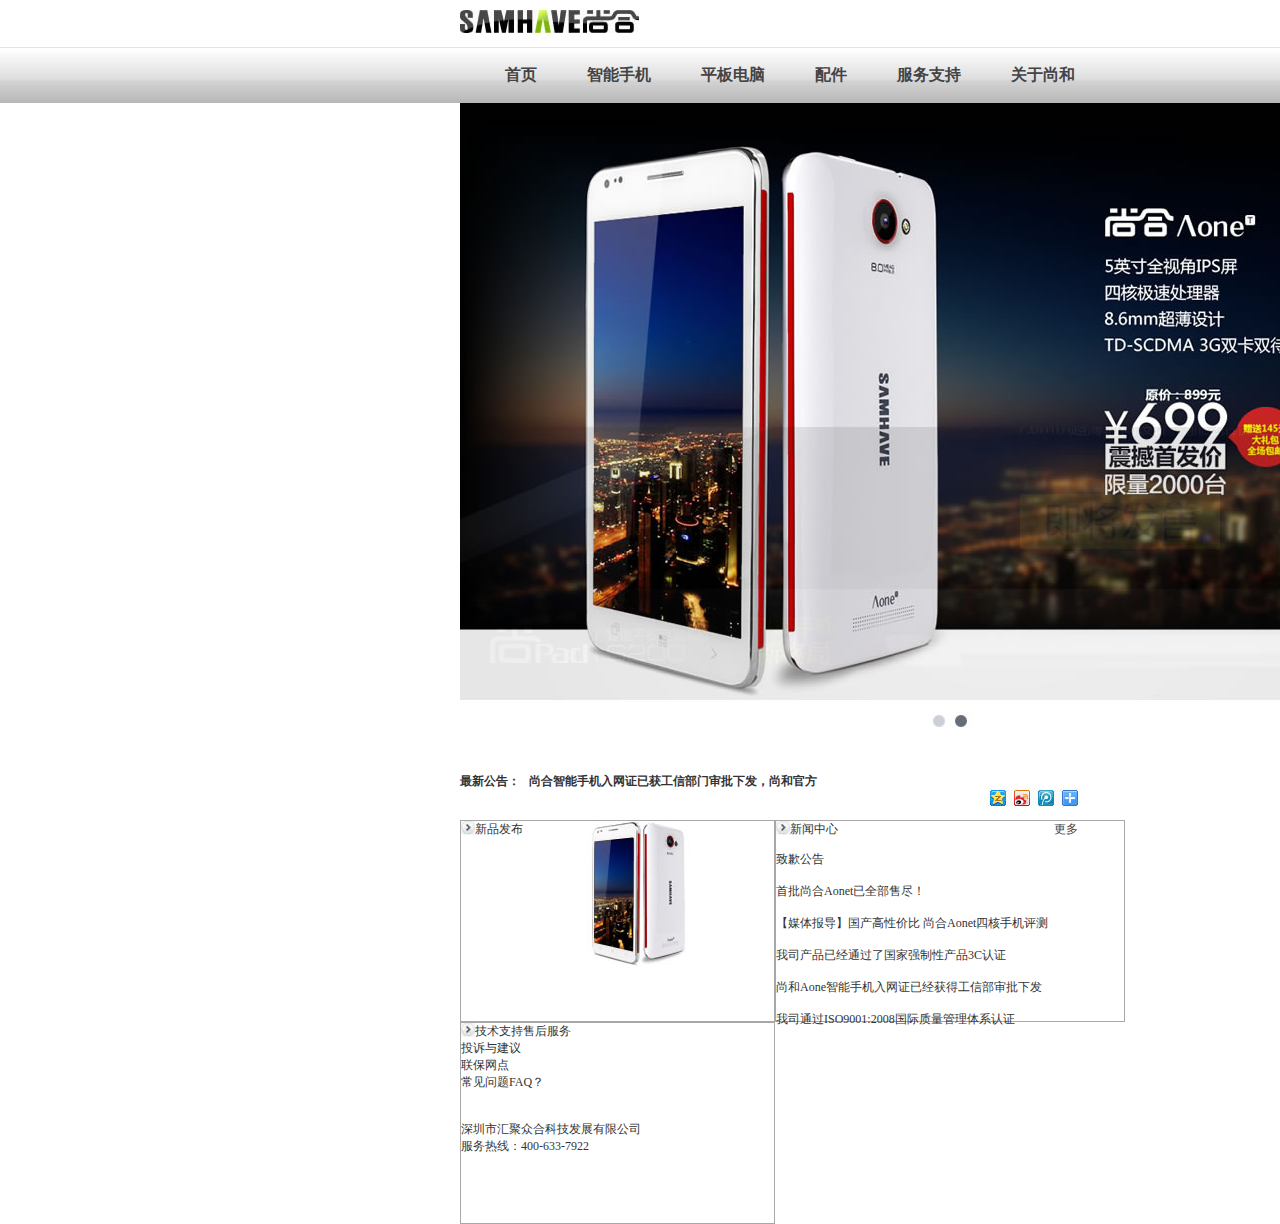
<file: SH/index.html>
<!DOCTYPE html>
<html lang="en">

<head>
    <meta charset="UTF-8">
    <meta name="viewport" content="width=device-width, initial-scale=1.0">
    <meta http-equiv="X-UA-Compatible" content="ie=edge">
    <title>Document</title>
    <link rel="stylesheet" href="reset.css">
    <link rel="stylesheet" href="index.css">
</head>

<body>
    <div class="index-ctn">
        <div class="header clearfix">
            <div class="hdr-logo"><img src="img/logo.jpg" alt=""></div>
            <div class="hdr-dv1"><span class="hdr-sp1"></span>
                <span class="hdr-sp2"></span></div>
            <div class=hdr-nav>
                <ul class="ul1 clearfix">
                    <li><a href="">首页</a></li>
                    <li><a href="">智能手机</a></li>
                    <li><a href="">平板电脑</a></li>
                    <li><a href="">配件</a></li>
                    <li><a href="">服务支持</a></li>
                    <li><a href="">关于尚和</a></li>
                </ul>
            </div>
        </div>
        <div class="main">
            <div class="mn-img">
                <img src="img/banner.jpg" alt="">
            </div>
            <div class="mn-2">
                <div class="mn2-dv1 clearfix"><span
                        class="mn2-sp1">最新公告：&nbsp;&nbsp;&nbsp;尚合智能手机入网证已获工信部门审批下发，尚和官方</span>
                    <span class="mn2-sp2"></span>
                </div>
            </div>
            <div class="mn-3 clearfix ">
                <div class="mn3-dv1 clearfix">
                    <span class="dv1-sp2"></span>
                    <span>新品发布</span>
                    <span></span>
                    <div> <img src="img/product_pic1.jpg" alt=""></div>
                    <span></span>
                </div>
                <div class="mn3-dv2 clearfix">
                    <span class="dv2-sp1"></span>
                    <span>新闻中心&nbsp;&nbsp;&nbsp;&nbsp;&nbsp;&nbsp;&nbsp;&nbsp;&nbsp;&nbsp;&nbsp;&nbsp;&nbsp;&nbsp;&nbsp;&nbsp;&nbsp;&nbsp;&nbsp;&nbsp;&nbsp;&nbsp;&nbsp;&nbsp;&nbsp;&nbsp;&nbsp;&nbsp;&nbsp;&nbsp;&nbsp;&nbsp;&nbsp;&nbsp;&nbsp;&nbsp;&nbsp;&nbsp;&nbsp;&nbsp;&nbsp;&nbsp;&nbsp;&nbsp;&nbsp;&nbsp;&nbsp;&nbsp;&nbsp;&nbsp;&nbsp;&nbsp;&nbsp;&nbsp;&nbsp;&nbsp;&nbsp;&nbsp;&nbsp;&nbsp;&nbsp;&nbsp;&nbsp;&nbsp;&nbsp;&nbsp;&nbsp;&nbsp;&nbsp;&nbsp;&nbsp;&nbsp;<a
                            href="">更多</a></span>
                    <br>
                    <br>
                    <div>致歉公告</div>
                    <br>
                    <ul>
                        <li>首批尚合Aonet已全部售尽！</li>
                        <br>
                        <li>【媒体报导】国产高性价比 尚合Aonet四核手机评测</li>
                        <br>
                        <li>我司产品已经通过了国家强制性产品3C认证</li>
                        <br>
                        <li>尚和Aone智能手机入网证已经获得工信部审批下发</li>
                        <br>
                        <li>我司通过ISO9001:2008国际质量管理体系认证</li>
                        <li></li>
                    </ul>
                </div>
                <div class="mn3-dv3 clearfix">
                    <span class="dv3-sp1"></span>
                    <span>技术支持</span>
                    <ul>
                        <li>售后服务</li>
                        <li>投诉与建议</li>
                        <li>联保网点</li>
                        <li>常见问题FAQ？</li>
                    </ul>
                    <br>
                    <br>
                    <div>深圳市汇聚众合科技发展有限公司<br>服务热线：400-633-7922</div>
                </div>
            </div>
        </div>
    </div>
    <div class="footer"></div>
    </div>
</body>

</html>
</file>
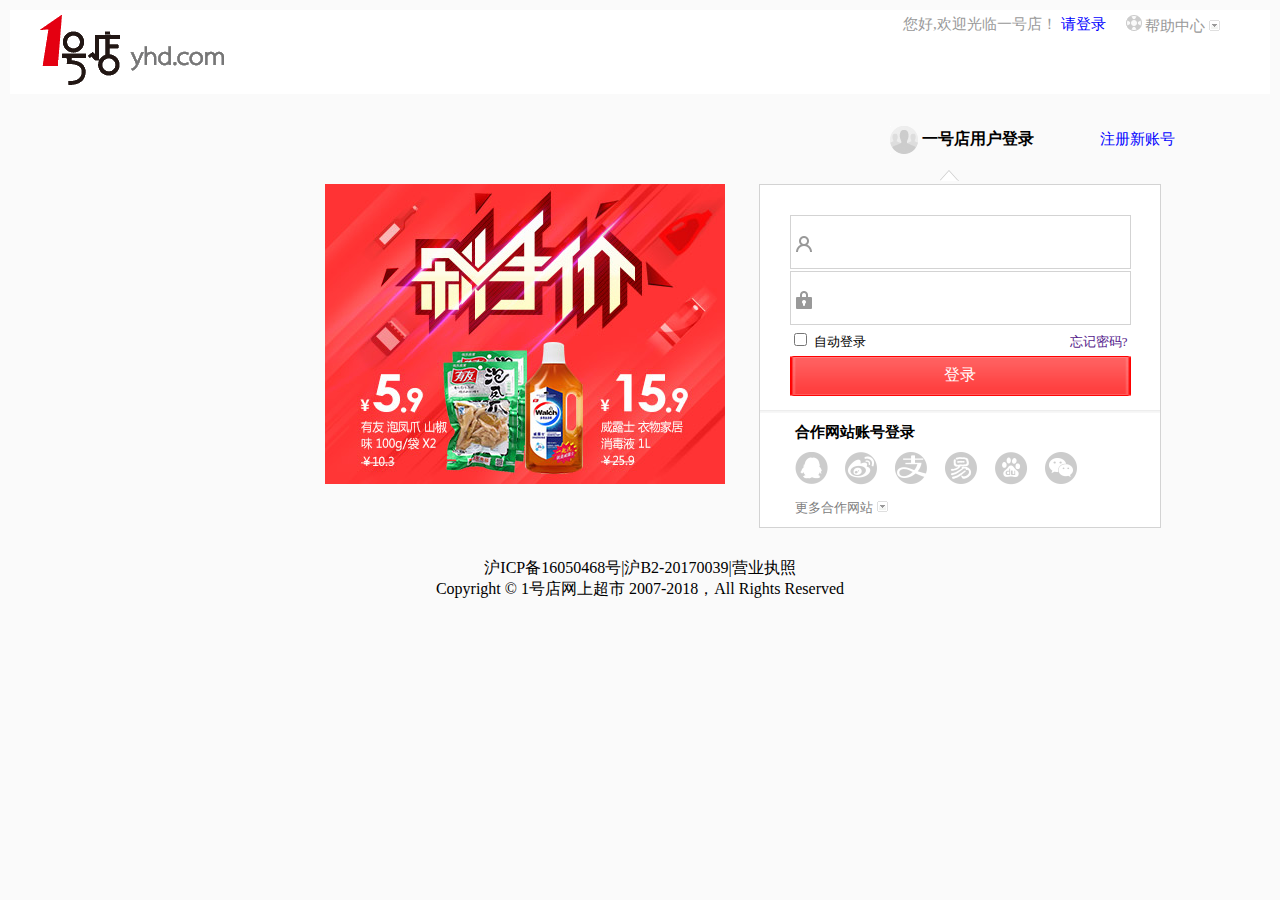
<file: 16软工林浩yhd/homewoork1.html>
<!DOCTYPE html>
<html lang="en">

<head>
    <meta charset="UTF-8">
    <meta name="viewport" content="width=device-width, initial-scale=1.0">
    <meta http-equiv="X-UA-Compatible" content="ie=edge">
    <title>day06作业1,1号店注册页</title>
    <link rel="stylesheet" href="./homework1.css">
</head>

<body>
    <div>
        <div class="box-head">
            <div>
                <div class="head-a"><img src="./03-1号店注册/img03.png" alt=""></div>
                <div class="head-b">
                    <img src="./03-1号店注册/img05.png" alt="">
                    帮助中心
                    <img src="./03-1号店注册/img06.png" alt="" srcset="">
                </div>
                <div class="head-c">
                    您好,欢迎光临一号店！
                    <a href="">请登录</a>
                </div>
            </div>
        </div>
        <div class="box-body">
            <div class="body-a">
                <img src="./03-1号店注册/img01.jpg" alt="" srcset="">
            </div>
            <div class="body-b">
                <div class="div1">
                    <span class="sp1">
                        <img src="./03-1号店注册/img07.png" alt="">
                        一号店用户登录
                    </span>
                    <span class="sp2"><a href="">注册新账号</a></span>
                </div>
                <div class="body-c">
                    <div class="div-a1">
                        <img src="./03-1号店注册/img08.png" alt="">
                    </div>
                    <div class="div-a2">
                        <div class="div-b1">
                            <div class="d1">
                                <img src="./03-1号店注册/img10.png" alt="">
                                <input type="text" name="" id="">
                            </div>
                            <div class="d2">
                                <img src="./03-1号店注册/img11.png" alt="">
                                <input type="password" name="" id="">
                            </div>
                        </div>
                        <div class="div-b2">
                            <div>
                                <input type="checkbox" name="" id="cbox">
                                <label for="cbox">自动登录</label>
                            </div>
                            <div class="d2">
                                <a href="">忘记密码?</a>
                            </div>
                        </div>
                        <div class="div-b3">
                            <a href="">登录</a>
                            <img src="./03-1号店注册/img12.png" alt="">
                        </div>
                    </div>
                    <div class="div-a3"></div>
                    <div class="div-a4">
                        <div class="d1">合作网站账号登录</div>
                        <div class="d2">
                            <img src="./03-1号店注册/img09.png" alt="">
                        </div>
                        <div class="d3">
                            更多合作网站
                            <img src="./03-1号店注册/img06.png" alt="">
                        </div>
                    </div>
                </div>
            </div>
        </div>
        <div class="box-bottom">
            <span class="sp1">
                沪ICP备16050468号|沪B2-20170039|营业执照
            </span>
            <span class="sp2">
                Copyright © 1号店网上超市 2007-2018，All Rights Reserved
            </span>
        </div>
    </div>
</body>

</html>
</file>
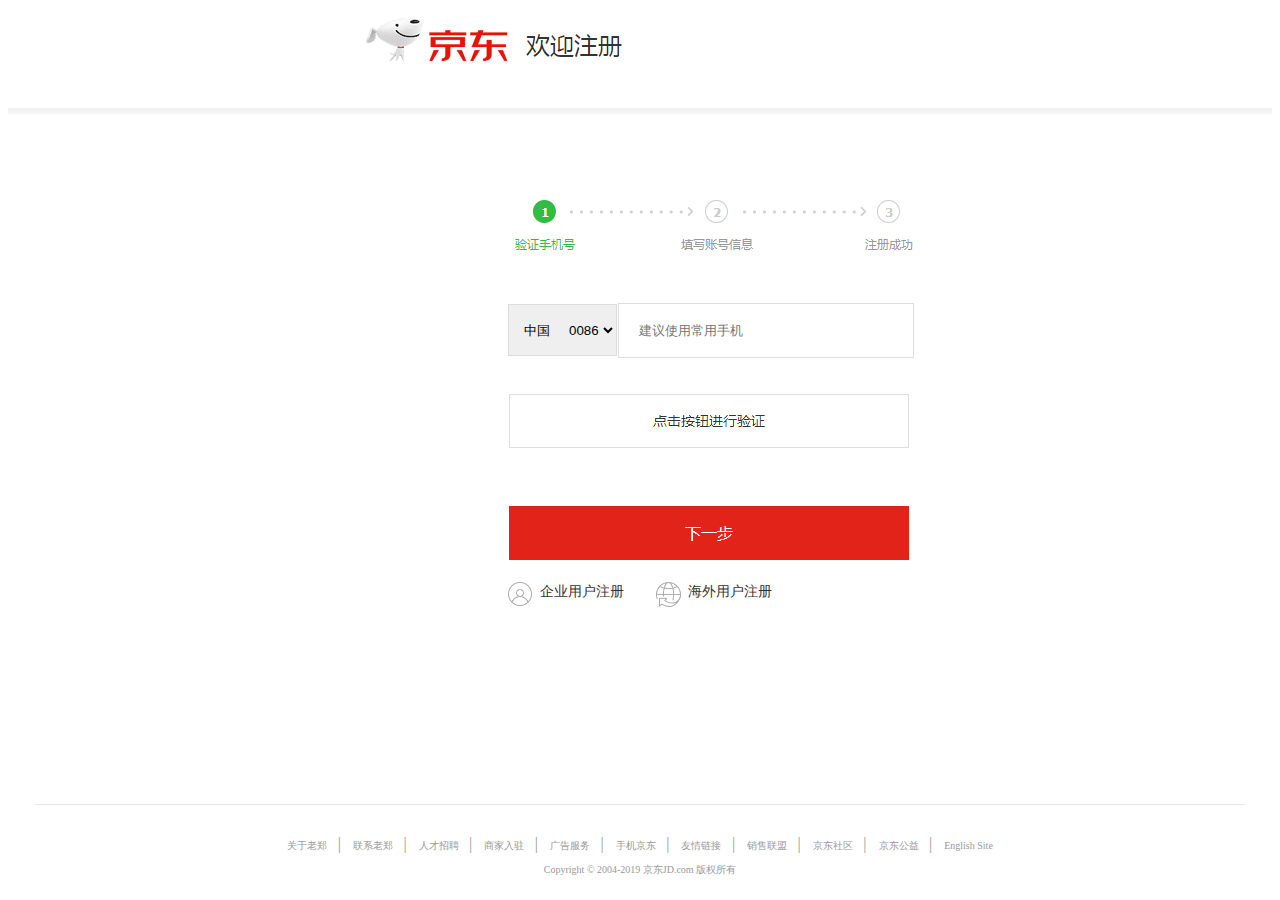
<file: register/register.html>
<!DOCTYPE html>
<html lang="en">
<head>
    <meta charset="UTF-8">
    <meta name="viewport" content="width=device-width, initial-scale=1.0">
    <meta http-equiv="X-UA-Compatible" content="ie=edge">
    <title>个人注册</title>
    <link rel="stylesheet" href="register.css">
</head>
<body>
    
      <div class="header">
        <div class="header-1 clearfix" >
         <a href="首页"><img src="./img/jdsy.png" alt=""></a>
        </div>
        <div class="dv1">
        已有账户？
         <a href="登录界面">请登录></a>
        </div>
    </div>
    <div class="yy"></div>
    <div class="box2">
        <div class="dv2">
            <img src="./img/bz.png" alt="">

        </div>
        <div class="box3">
            <div class="dv3">
                <select>
                    <option>中国台湾&nbsp;0886</option>
                    <option>中国香港&nbsp;0852</option>
                    <option>澳大利亚&nbsp;0061</option>
                    <option>&nbsp;&nbsp;&nbsp;美国&nbsp;&nbsp;&nbsp;&nbsp;&nbsp;0001</option>
                    <option>马来西亚&nbsp;0060</option>
                    <option selected="selected">&nbsp;&nbsp;&nbsp;中国&nbsp;&nbsp;&nbsp;&nbsp;&nbsp;0086</option>
                    
                </select>
                <input type="text" name="phone" id="" placeholder="     建议使用常用手机" style="color: #CCCCCC">
            </div>
            <div>
             <div class="dv4">
                <input type="image" src="./img/yz.png">
             </div>
            </div>
            <div class="next">
                <a  href=""></a>

            </div>
            <div class="dv5">
               <span class="dv5-span"><a href=""></a></span> 
               <span class="dv5-span1"><a href="" class="dv5-a">企业用户注册</a></span> 
               <span class="dv6-span"><a href=""></a></span> 
               <span class="dv6-span1"><a href="" class="dv6-a">海外用户注册</a></span> 
            </div>
        </div>
        <div class="box4">
                <div id="footer">
                        <div class="footer1">
                            <a href=""> 关于老郑 </a>|
                            <a href=""> 联系老郑 </a>|
                            <a href=""> 人才招聘 </a>|
                            <a href=""> 商家入驻 </a>|
                            <a href=""> 广告服务 </a>|
                            <a href=""> 手机京东 </a>|
                            <a href=""> 友情链接 </a>|
                            <a href=""> 销售联盟 </a>|
                            <a href=""> 京东社区 </a>|
                            <a href=""> 京东公益 </a>|
                            <a href=""> English Site </a>
        
                        </div>
                        <div class="footer2">Copyright © 2004-2019 京东JD.com 版权所有</div>
                    </div>
        </div>
    </div>
</div>
</body>
</html>
</file>
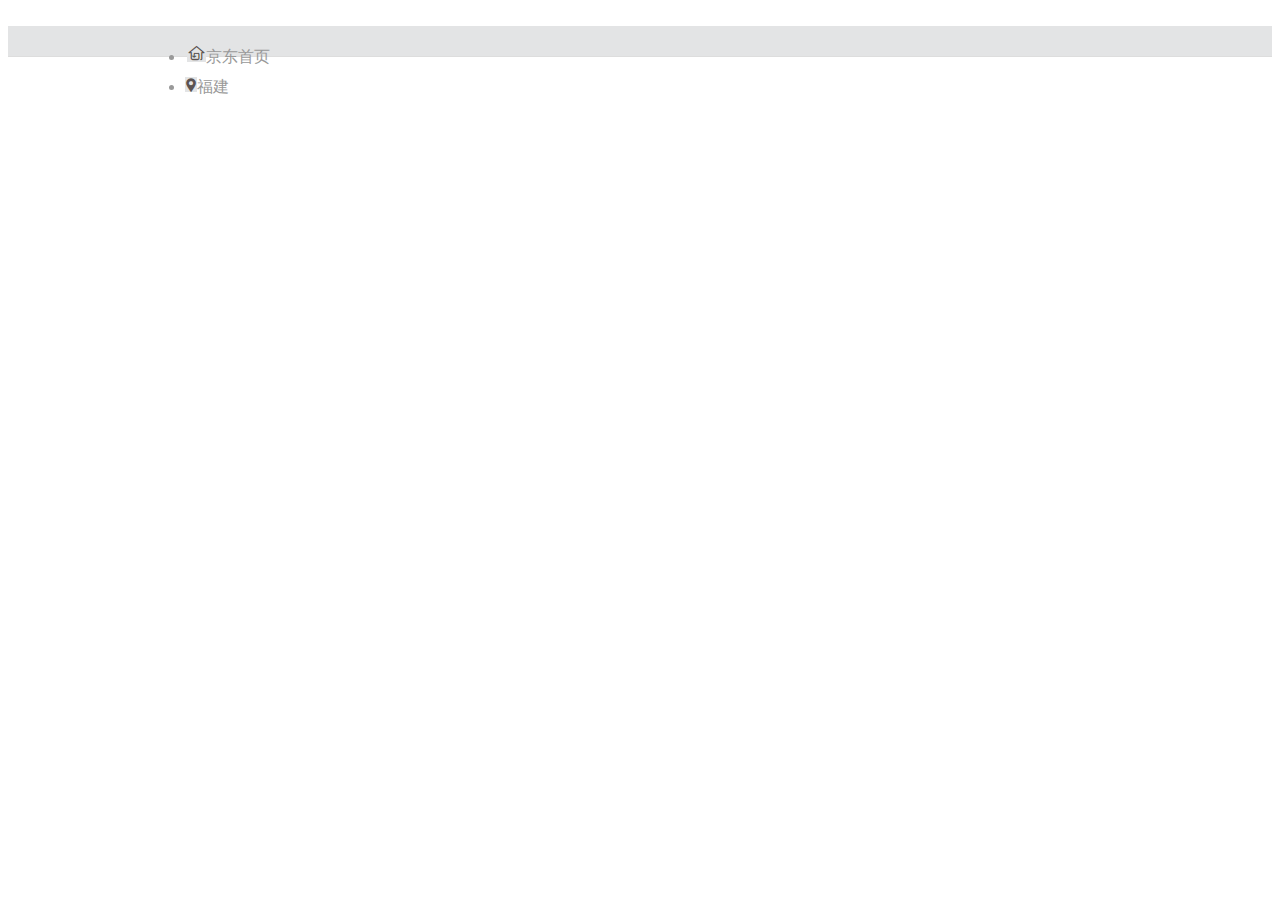
<file: Shopping car/shopping car.html>
<!DOCTYPE html>
<html lang="en">
<head>
    <meta charset="UTF-8">
    <meta name="viewport" content="width=device-width, initial-scale=1.0">
    <meta http-equiv="X-UA-Compatible" content="ie=edge">
    <title>我的购物车-京东商城</title>
    <link rel="stylesheet" href="shopping car.css">
  

</head>

<body>
<div class="header">
    <div class="header-1">
    <ul class="dv1">
        <li class="li1">
            <a href=""><img class="img1" src="./img/sy.png" alt="">京东首页</a>
        </li>
        <li class="li2">
            <a href=""><img src="./img/dw.png" alt="">福建</a>
        </li>
    </ul>
    </div>
</div>

</body>
</html>
</file>
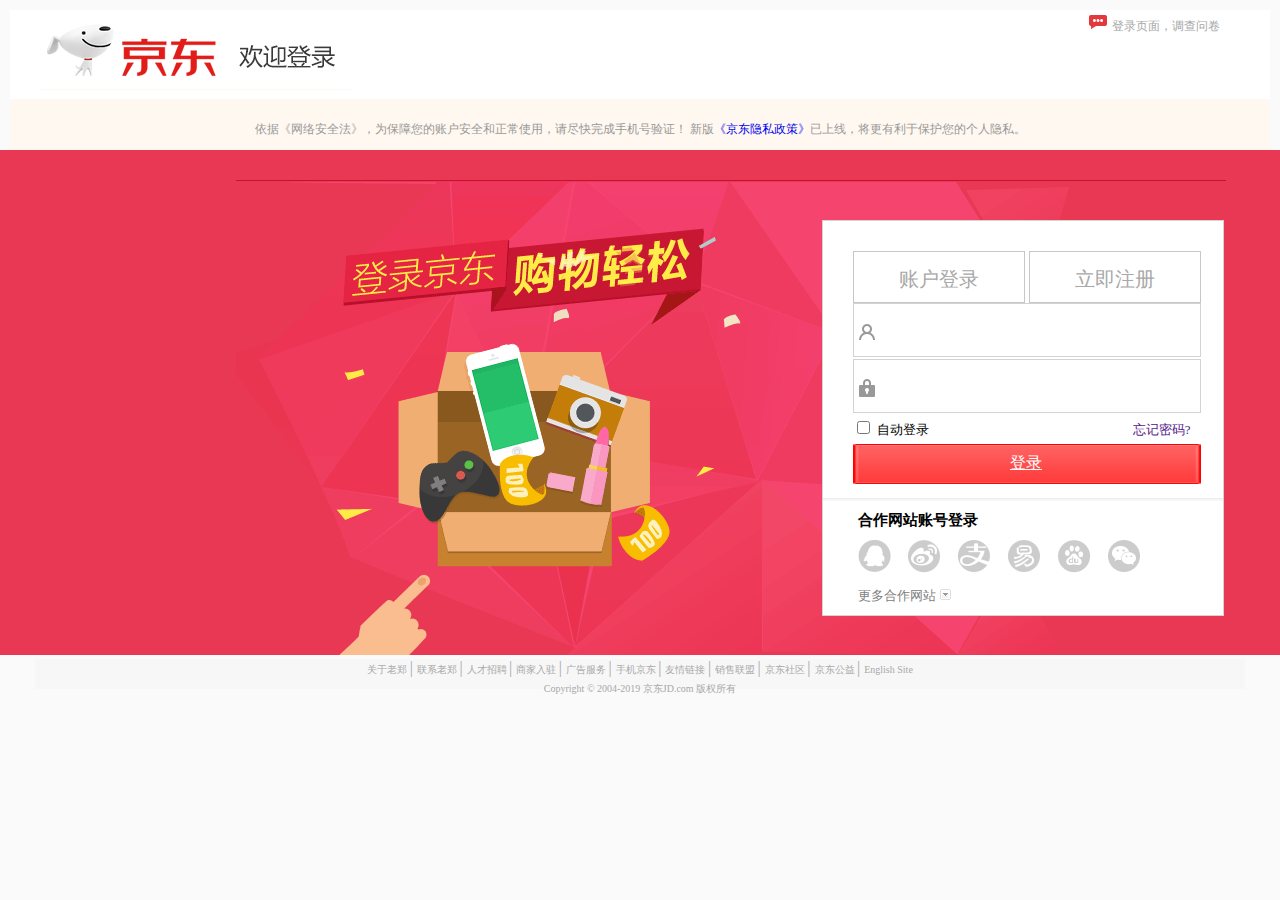
<file: 登录界面/Sign in.html>
<!DOCTYPE html>
<html lang="en">

<head>
    <meta charset="UTF-8">
    <meta name="viewport" content="width=device-width, initial-scale=1.0">
    <meta http-equiv="X-UA-Compatible" content="ie=edge">
    <title>京东-欢迎登录</title>
    <link rel="stylesheet" href="./Sign in.css">
</head>

<body>
    <div>
        <div class="box-head">
            <div>
                <div class="head-a"><img src="./登录界面/img03.png" alt=""></div>
                <div class="head-c">
                    <img src="./登录界面/qp.png" alt="">
                    <a href="">登录页面，调查问卷</a>
                </div>
            </div>
        </div>
    <div class="tips-wrapper">
        <div class="tips-inner">
            <div class="cont-wrapper">
                <i class="icon-tips"></i>
                <p>依据《网络安全法》，为保障您的账户安全和正常使用，请尽快完成手机号验证！ 新版<a href="https://about.jd.com/privacy/" class="black" target="_blank">《京东隐私政策》</a>已上线，将更有利于保护您的个人隐私。</p>
            </div>
        </div>
        <div class="login-banner" style="background-color: #e93854"></div>
    </div>
    
        <div class="box-body">
            
            <div class="body-a">
    
                <img src="./登录界面/bj.png" alt="" srcset="">
                
            </div>
            
            <div class="body-b">
                <div class="div1">
                    
                   
                </div>
                
                <div class="body-c">
                    
                    <div class="div-a2">
                        <div class="dic-a0"><a href="登录界面" >账户登录</a></div>
                        <div class="dic-a0"><a href="注册界面" >立即注册</a></div>
                        
                      
                        
                        <div class="div-b1">
                            <div class="d1">
                                <img src="./登录界面/img10.png" alt="">
                                <input type="text" name="" id="">
                            </div>
                            <div class="d2">
                                <img src="./登录界面/img11.png" alt="">
                                <input type="password" name="" id="">
                            </div>
                        </div>
                        <div class="div-b2">
                            <div>
                                <input type="checkbox" name="" id="cbox">
                                <label for="cbox">自动登录</label>
                            </div>
                            <div class="d2">
                                <a href="">忘记密码?</a>
                            </div>
                        </div>
                        <div class="div-b3">
                            <a href="">登录</a>
                            <img src="./登录界面/img12.png" alt="">
                        </div>
                    </div>
                    <div class="div-a3"></div>
                    <div class="div-a4">
                        <div class="d1">合作网站账号登录</div>
                        <div class="d2">
                            <img src="./登录界面/img09.png" alt="">
                        </div>
                        <div class="d3">
                            更多合作网站
                            <img src="./登录界面/img06.png" alt="">
                        </div>
                    </div>
                </div>
            </div>
        </div>
        <div class="w">
            <div id="footer">
                <div class="footer1">
                    <a href="">  关于老郑  </a>|
                    <a href="">  联系老郑  </a>|
                    <a href="">  人才招聘  </a>|
                    <a href="">  商家入驻  </a>|
                    <a href="">  广告服务  </a>|
                    <a href="">  手机京东  </a>|
                    <a href="">  友情链接  </a>|
                    <a href="">  销售联盟  </a>|
                    <a href="">  京东社区  </a>|
                    <a href="">  京东公益  </a>|
                    <a href="">  English Site  </a>
                    
                </div>
               <div class="footer2">Copyright © 2004-2019  京东JD.com 版权所有</div>
            </div>
        </div>
    </div>
</body>

</html>
</file>
<file: SH/index.css>
.index-ctn {
    width: 100%;
}

.hdr-logo {

    margin: 10px 460px;

}

.header div {

    float: left;

}

.hdr-dv1 {

    margin-left: 1460px;
}

.hdr-sp1 {
    width: 166px;
    height: 30px;
    background: url("img/arrow_l.jpg") no-repeat;
}

.hdr-sp2 {
    width: 32px;
    height: 30px;
    background: url("img/arrow_l.jpg") no-repeat;
}

.hdr-nav {
    width: 100%;
    height: 56px;
    background: url("img/nav_bg.jpg") repeat-x;

}

.ul1 {
    margin-left: 480px;
}

.ul1 li {
    float: left;
    margin: 0px auto;
}

.ul1 li a {
    display: block;
    font-size: 16px;
    font-weight: bold;
    line-height: 56px;
    text-align: center;
    padding: 0px 25px;
}

.mn-img {
    margin-left: 460px;
}

.mn-2 {

    margin-left: 460px;
}

.mn2-sp1 {
    font-weight: bold;
}

.mn2-dv1 {
    display: inline-block;
}

.mn2-dv1>span {
    float: left;
}

.mn2-sp2 {
    width: 88px;
    height: 16px;
    background: url("img/icon.jpg") no-repeat;
    margin-left: 530px;

}

.mn-3 {
    margin-top: 10px;
    margin-left: 460px;
}


.mn-3>div {
    float: left;
}



.mn3-dv1 {
    width: 313px;
    height: 200px;
    border: 1px solid rgb(168, 168, 168);
}

.mn3-dv1>span {
    float: left;
}

.dv1-sp2 {
    width: 14px;
    height: 14px;
    background: url("img/arrow.jpg") no-repeat;
}

.mn3-dv2>span {
    float: left;
}

.dv2-sp1 {
    width: 14px;
    height: 14px;
    background: url("img/arrow.jpg") no-repeat;
}


.mn3-dv3>span {
    float: left;
}

.dv3-sp1 {
    width: 14px;
    height: 14px;
    background: url("img/arrow.jpg") no-repeat;
}

.mn3-dv2 {
    width: 348px;
    height: 200px;
    border: 1px solid rgb(168, 168, 168);
}

.mn3-dv3 {
    width: 313px;
    height: 200px;
    border: 1px solid rgb(168, 168, 168);
}
</file>
<file: 16软工林浩yhd/homework1.css>
* {
    padding: 0 px;
    margin: 0 px;
}

table {
    border-collapse: collapse;
}

ul {
    list-style: none;
}

input {
    font-size: 15px;
    outline: none;
    border: none;
}

a {
    text-decoration: none;
}

body>div {
    position: absolute;
    top: 0px;
    left: 0px;
    right: 0px;
    bottom: 0px;
    background: rgb(250, 250, 250);
    padding: 10px;
}

.box-head {
    background: white;
    padding: 5px;
    padding-left: 10px;
    padding-right: 10px;
    min-width: 1200px;
}

.box-head>div {
    max-width: 1200px;
    margin: 0px auto;
}

.box-head .head-a {
    float: left;
}

.head-c,
.head-b {
    float: right;
    font-size: 15px;
    margin-right: 20px;
    color: rgb(153, 153, 153);
}

.head-c>a {
    color: blue;
    font-size: 15px;
}


.box-head:after {
    display: block;
    content: " ";
    visibility: hidden;
    clear: both;
    height: 0px;
}

.box-body {
    margin-top: 20px;
    margin-left: 25%;
    margin-right: 20%;
    max-width: 870px;
    min-width: 870px;
    position: relative;
}

.box-body>.body-a {
    display: inline-block;
    padding: 70px 0px;
}

.box-body>.body-b {
    position: absolute;
    top: 0px;
    bottom: 0px;
    right: 0px;
    left: 46%;
}

.body-b>.div1 {
    display: block;
    padding-top: 10px;
    padding-bottom: 10px;
    line-height: 30px;
}

.body-b>.div1 img {
    vertical-align: middle;
}

.body-b>.div1 .sp1 {
    float: left;
    margin-left: 35%;
    font-weight: bold;
}

.body-b>.div1 .sp2 {
    float: right;
    margin-right: 20px;
}

.body-b>.div1 .sp2>a {
    display: block;
    font-size: 15px;
    color: blue;
}

.body-b>.div1::after {
    display: block;
    content: " ";
    visibility: hidden;
    height: 0px;
    clear: both;
}

.body-c {
    max-width: 85%;
    margin: 20px auto;
    background: white;
    position: relative;
    z-index: 2;
    border: lightgray 1px solid;
}

.body-c>.div-a1 {
    position: absolute;
    display: inline-block;
    top: -18px;
    left: 45%;
    z-index: 3;
}

.body-c>.div-a2 {
    display: inline-block;
    widows: 100px;
    margin-top: 30px;
    margin-left: 5%;
    padding-left: 10px;
    padding-right: 5px;
}

.div-a2>.div-b1 div {
    border: lightgray 1px solid;
}

.div-a2>.div-b1 div:hover {
    border: rgb(153, 153, 153) 1px solid;
}

.div-a2>.div-b1 img {
    vertical-align: middle;
    margin-left: 5px;
    margin-right: 10px;
}

.div-a2>.div-b1 .d1 {
    margin-bottom: 2px;
}

.div-a2>.div-b1 input {
    width: 300px;
    height: 50px;
}

.div-b2 {
    padding-top: 5px;
    padding-bottom: 5px;
}

.div-b2 div {
    display: inline-block;
    font-size: 13px;
}

.div-b2>.d2 {
    margin-left: 200px;
}

.div-b3 {
    position: relative;
}

.div-b3 a {
    position: absolute;
    display: block;
    color: white;
    left: 45%;
    top: 20%;
}

.div-b3 img {
    width: 100%;
    height: 40px;
}

.div-a3 {
    height: 3px;
    background: url("./03-1号店注册/img04.png") repeat-x;
    margin-top: 10px;
}

.div-a4 {
    margin: 10px;
    padding-left: 25px;
}

.div-a4 div {
    margin-bottom: 10px;
}

.div-a4>.d1 {
    font-size: 15px;
    font-weight: bold;
}

.div-a4>.d3 {
    font-size: 13px;
    color: gray;
}

.box-bottom {
    min-width: 1200px;
}

.box-bottom span {
    display: block;
    text-align: center;
}
</file>
<file: register/register.css>
.header{
    height: 100px;
    width: 1920px;;
     
}





.header-1>a{
    padding: 25% 18%;
}
.header>.dv1{
    height: 14px;
    width: 144px;
    position: relative;
    font-size: 15px;
    float: right;
    margin-top: -1.5%;
    margin-right:20%; 
    color: #999; 
}
.dv1>a{
    color: red;
    text-decoration: none;
}
.dv1>a:hover{
    color: #E2231A;
    text-decoration:underline #E2231A;
}
.yy{
    height: 7px;
    width: 100%;
    background: url(./img/yy.png) repeat-x;
}
.box2{
    display: inline-block;
    width: 100%;
    height: 670px;
    
    
}
.box2>.dv2{
    position: relative;
    top: 10%;
    left: 39%;
    display: block;
    
}
.box3{
    max-width: 20.83%;
    margin: 100px auto;
    background: white;
    position: relative;
    z-index: 2;
 

}
.box3>.dv3{
    width: 401px;
    height: 53px;
    display: inline-block;
    
    
    
}
.box3>.dv3 select{
    display: block;
    width: 109px;
    height: 52px;
    border:  #DDDDDD 0.5px solid;
}
.box3>.dv3 input{
    position: relative;
    margin-top:-53px;  
    margin-left: 27.25%;
    display: block;
    width: 290px;
    height: 51px;
    border: #DDDDDD 0.5px solid;

}
.box3>.dv3:hover{
    border: #CCCCCC 0.5px solid;

}

.dv4{
    margin-top: 36px;
}
.dv4 input:hover{
    border: rgba(204, 204, 204, 0.685) 0.5px solid;
}
.box3>.dv3:focus{
    border: rgba(204, 204, 204, 0.685) 0.5px solid;
    
}
.next{
    margin: auto auto;
    margin-top: 52px;
}
.next a{
    display: block;
    width: 402px;
    height: 56px;
    background: url("./img/next.png") no-repeat center;
}
.next a:hover{
    background: url("./img/next2.png") no-repeat;
}
.dv5{
    position: relative;
}
.dv5-span a{
    display: block;
    width: 26px;
    height: 26px;
    background: url("./img/reg-icon.png") 0px -160px no-repeat;
    position: absolute;
    top: 20px;
    left: 0px;

}
.dv5-a{
    position: absolute;
    font-size: 14px;
    top: 22px;
    left: 32px;
    text-decoration: none;
    color: #333333;
}
.dv6-span a{
    display: block;
    width: 26px;
    height: 26px;
    background: url("./img/reg-icon.png") -40px -160px no-repeat;
    position: absolute;
    top: 20px;
    right: 90px;

}
.dv6-a{
    position: absolute;
    font-size: 14px;
    top: 22px;
    right: 0px;
    text-decoration: none;
    color: #333333;
}
.dv5 span a:hover{
    color: #E2231A;

}
.box4{
    margin: 243px auto;
    width: 1210px;
    height: 66px;
    border-top: 0.5px solid #E6E6E6; 
}
body{
	overflow-x: hidden;

}
.footer1 {
    margin-top:30px;  
    text-align: center;
    color: #999999;
}

.footer1 a {
    
    color: #999999;
    font-size: 10px;
    padding: 0px 8px;
    text-decoration: none;
}
.footer1 a:hover{
    text-decoration: underline solid #999999;
}

.footer2 {
    margin-top: 10px;
    text-align: center;
    color: #999999;
    font-size: 10px;
}
</file>
<file: Shopping car/shopping car.css>
.header{
    width: 100%;
    height: 30px;
    line-height: 30px;
    background: #e3e4e5;
    border-bottom: solid 1px #ddd;  
}
.header>.header-1{
    background: #e3e4e5;
    color: #999;
}
.header-1 {
    width: 990px;
    margin: 0 auto;
}
.header-1 .dv1{
  float: left;
}
.dv1>.li1{
    float: left;
    height: 30px;
    padding: 0 2px;
}
.li1>.img1{
    position: relative;
    display: inline;
    font-size: 16px;
    color: #5c5452;
    padding-right: 5px;
}
.li1 a,.li2 a{
    color: #999;
    text-decoration: none;
}
</file>
<file: 登录界面/Sign in.css>
* {
    padding: 0 px;
    margin: 0 px;
}

table {
    border-collapse: collapse;
}

ul {
    list-style: none;
}

input {
    font-size: 15px;
    outline: none;
    border: none;
}

.head-c a {
    text-decoration: none;
}
.d2 a{
    text-decoration: none;
}

body>div {
    position: absolute;
    top: 0px;
    left: 0px;
    right: 0px;
    bottom: 0px;
    background: rgb(250, 250, 250);
    padding: 10px;
}

.box-head {
    background: white;
    padding: 5px;
    padding-left: 10px;
    padding-right: 10px;
    min-width: 1200px;
}

.box-head>div {
    max-width: 1200px;
    margin: 0px auto;
}

.box-head .head-a {
    float: left;
}

.head-c,
.head-b {
    float: right;
    font-size: 15px;
    margin-right: 20px;
    color: rgb(153, 153, 153);
}

.head-c>a {
    
    color: rgb(168, 168, 168);
    font-size: 12px;
}
.box-body1{
    margin: 0px auto;
    width: 100%;
    height: 20px;
    background-color:#FFF8F0;
}
.body1-a{
    font-size: 6px;
    color: rgb(168, 168,168);
}
.box-head:after {
    display: block;
    content: " ";
    visibility: hidden;
    clear: both;
    height: 0px;
}
.tips-wrapper{
    color:#333;
    background:#fff8f0;
    width:100%;
    padding-top:10px;
    padding-bottom:10px;
    text-align:center;
    vertical-align:middle;
    color:#999;
    font-size:12px;
    display:inline-block;
    *display:inline;
}
.content .tips-wrapper .cont-wrapper{
    display:inline-block;
    *display:inline;
    width:90%}

.login-banner{
    position:absolute;
    left:0;
    text-outline: 252px;;
    width:100%;
    height:505px;
    background:#e93854}
.box-body {
    
    margin-top: 20px;
    margin-left: 30%;
    margin-right: 20%;
    max-width: 870px;
    min-width: 870px;
    position: relative;
}

.w{
    width:990px;
    margin:0 auto;
    width:1210px;
    height:30px;
    background:#F7F7F7;
}
.footer1{
   text-align: center;
   color: rgb(168, 168, 168);
}

.footer1>a{
    font-size: 10px;
}

.box-body>.body-a {
    display: inline-block;
    margin-left: -17.5%;
    padding: 0px 0px;
}

.box-body>.body-b {
    position: absolute;
    top: 0px;
    bottom: 0px;
    right: 0px;
    left: 46%;
}

.body-b>.div1 {
    display: block;
    padding-top: 10px;
    padding-bottom: 10px;
    line-height: 30px;
}

.body-b>.div1 img {
    vertical-align: middle;
}


.body-b>.div1 .sp1 {
    float: left;
    margin-left: 35%;
    font-weight: bold;
}

.body-b>.div1 .sp2 {
    float: right;
    margin-right: 20px;
}

.body-b>.div1 .sp2>a {
    display: block;
    font-size: 15px;
    color: blue;
}

.body-b>.div1::after {
    display: block;
    content: " ";
    visibility: hidden;
    height: 0px;
    clear: both;
}

.body-c {   
    max-width: 85%;
    margin: 20px auto;
    background: white;
    position: relative;
    z-index: 2;
    border: lightgray 1px solid;
}

.body-c>.div-a1 {
    position: absolute;
    display: inline-block;
    top: -18px;
    left: 45%;
    z-index: 3;
}

.body-c>.div-a2 {
    display: inline-block;
    widows: 100px;
    margin-top: 30px;
    margin-left: 5%;
    padding-left: 10px;
    padding-right: 5px;
}
.dic-a0{
    display: inline-block;
    margin-top: 0px;
    width: 170px;
    height: 50px;
    margin: 0px auto;
    border:0.1px solid rgb(199, 199, 199);

}
.dic-a0>a{
    display: block;
    text-align: center;
    line-height:55px; 
    font-size: 20px;
    color:rgb(168, 168, 168);
    text-decoration: none;
 
}

.div-a2>.div-b1 div {
    border: lightgray 1px solid;
}

.div-a2>.div-b1 div:hover {
    border: rgb(153, 153, 153) 1px solid;
}

.div-a2>.div-b1 img {
    vertical-align: middle;
    margin-left: 5px;
    margin-right: 10px;
}

.div-a2>.div-b1 .d1 {
    margin-bottom: 2px;
}

.div-a2>.div-b1 input {
    width: 300px;
    height: 50px;
}

.div-b2 {
    padding-top: 5px;
    padding-bottom: 5px;
}

.div-b2 div {
    display: inline-block;
    font-size: 13px;
}

.div-b2>.d2 {
    margin-left: 200px;
}

.div-b3 {
    position: relative;
}

.div-b3 a {
    position: absolute;
    display: block;
    color: white;
    left: 45%;
    top: 20%;
}

.div-b3 img {
    width: 100%;
    height: 40px;
}

.div-a3 {
    height: 3px;
    background: url("./登录界面/img04.png") repeat-x;
    margin-top: 10px;
}

.div-a4 {
    margin: 10px;
    padding-left: 25px;
}

.div-a4 div {
    margin-bottom: 10px;
}

.div-a4>.d1 {
    font-size: 15px;
    font-weight: bold;
}

.div-a4>.d3 {
    font-size: 13px;
    color: gray;
}

.box-bottom {
    min-width: 1200px;
}

.box-bottom span {
    display: block;
    text-align: center;
}
.black{
    text-decoration: none;
}
.footer1 a{
    color: rgb(168, 168, 168);
    text-decoration: none;
}
.footer2{
    margin-top: 5px;
    text-align: center;
    color: rgb(168, 168, 168);
    font-size: 10px;
}
a:hover{
    
    color: red;
    text-decoration: red;
    

}
</file>
